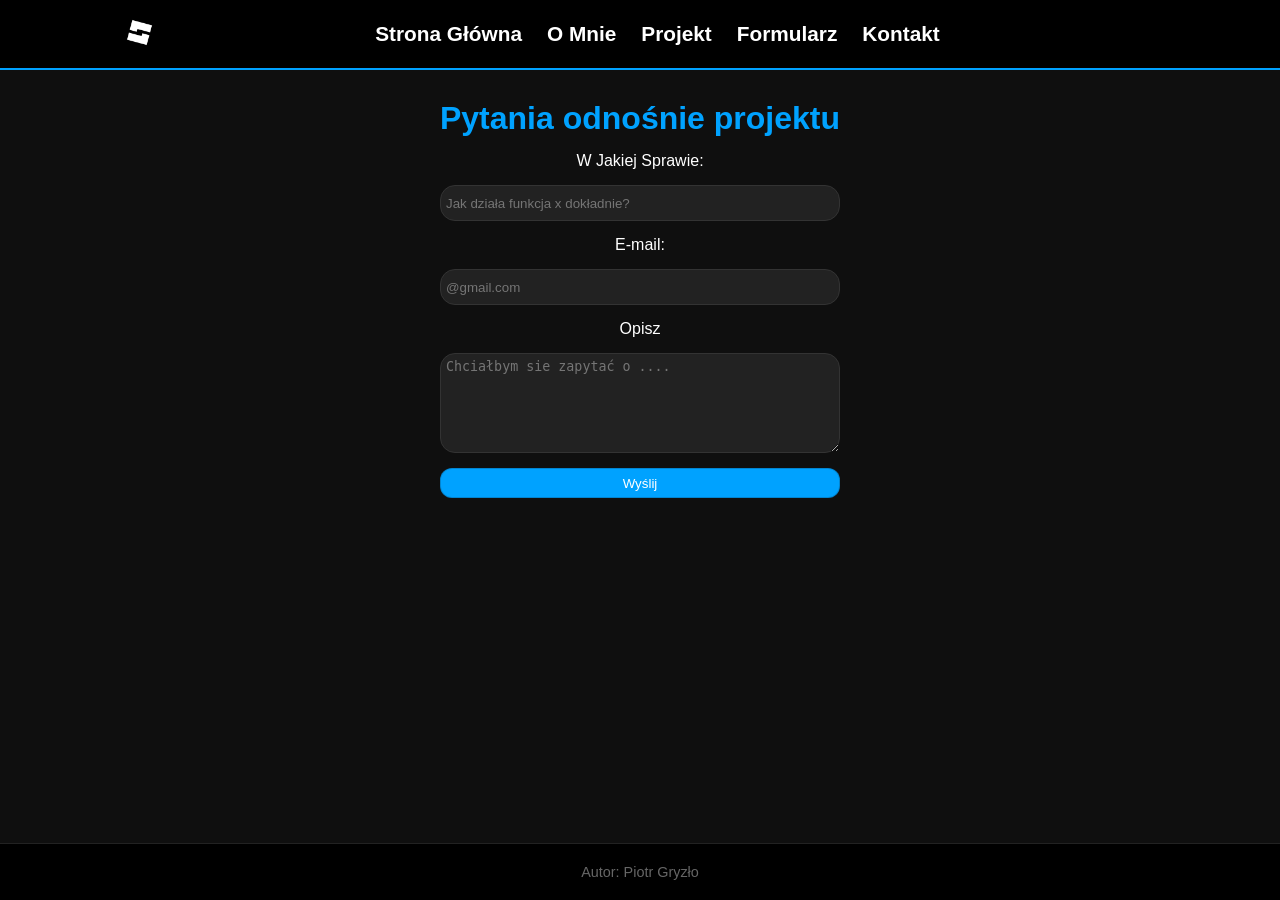
<file: Formularz.html>
<!DOCTYPE html>
<html lang="pl">
<head>
<meta charset="UTF-8">
<meta name="viewport" content="width=device-width, initial-scale=1.0">
<meta name="contact" content="Piotr.gryzlo@zse.krakow.pl">
<meta name="description" content="Strona o moich pasjach: modelowanie 3D, animowanie 2D i 3D oraz programowanie.">
<meta name="keywords" content="pasja, modelowanie 3D, animowanie, programowanie, Roblox Studio">
<meta name="author" content="Piotr Gryzło">
<link rel="stylesheet" href="style.css">
<link rel="shortcut icon" href="Img/RobloxStudio.png" type="image/x-icon">
<title>Pasja</title>
</head>
<body>
    <header class="HeaderBar">
        <nav>
            <div class="Logo">
                <img src="Img/RobloxStudio.png" alt="Img1">
            </div>

            <div class="Menu">
                <a href="index.html">Strona Główna</a>
                <a href="Info.html">O Mnie</a>
                <a href="Project.html">Projekt</a>
                <a href="Formularz.html">Formularz</a>
                <a href="Kontakt.html">Kontakt</a>
            </div>

            <div class="Block"></div>
        </nav>
    </header>
<main>
    <div class="content-wrapper-form">
        <form>

        <h1 id="blue">Pytania odnośnie projektu</h1>
  <label for="topic">W Jakiej Sprawie:</label>
  <input type="text" id="topic" name="topic" required placeholder="Jak działa funkcja x dokładnie?">

  <label for="email">E-mail:</label>
  <input type="email" id="email" name="email" required placeholder="@gmail.com">

<label for="Info">Opisz</label>
  <textarea name="Info" id="Info" placeholder="Chciałbym sie zapytać o ...."></textarea>


  <button type="submit" class="SubmitButton">Wyślij</button>
</form>
    </div>
</main>
<footer>
    <p>Autor: Piotr Gryzło</p>
</footer>
</body>
</html>
</file>
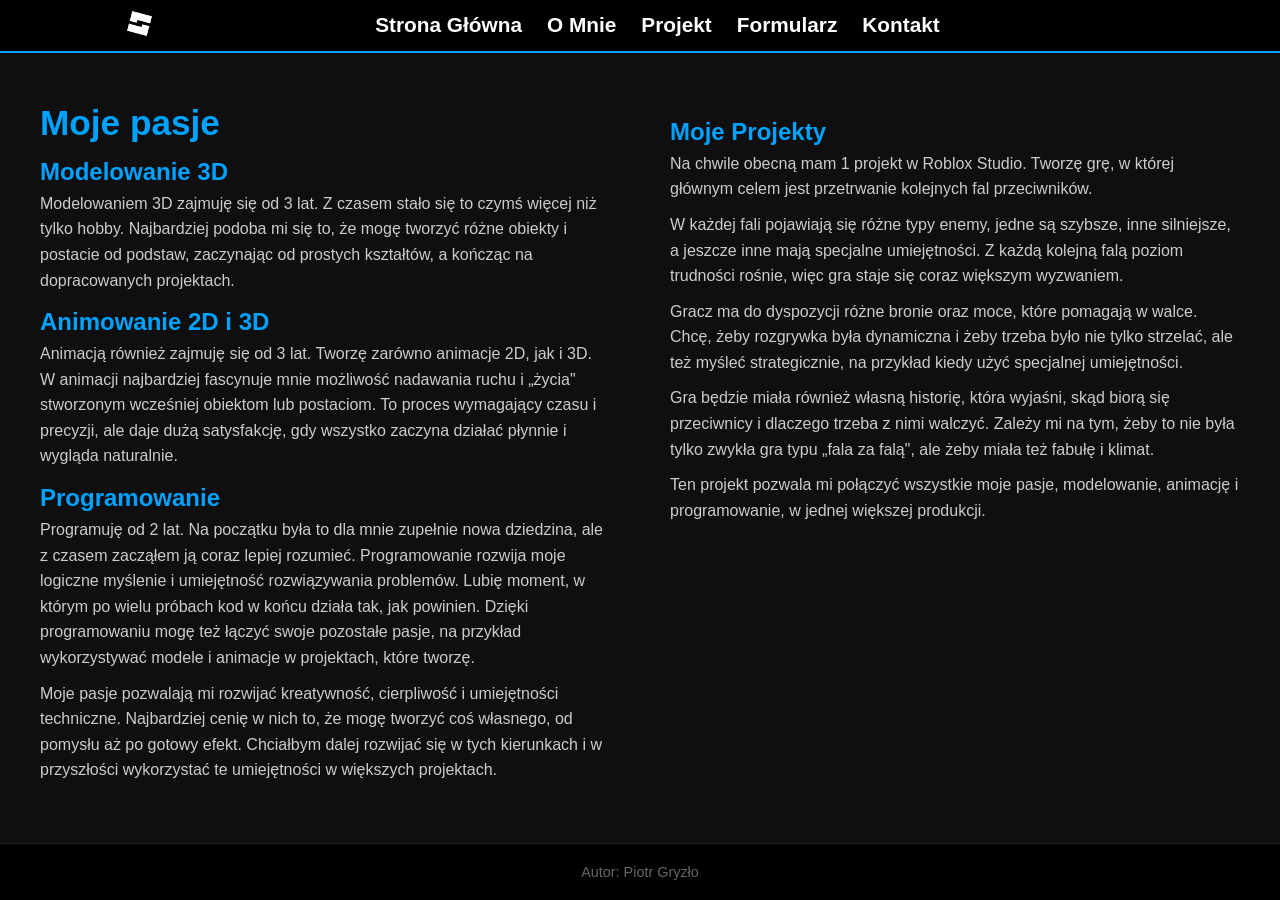
<file: Info.html>
<!DOCTYPE html>
<html lang="pl">
<head>
<meta charset="UTF-8">
<meta name="viewport" content="width=device-width, initial-scale=1.0">
<meta name="contact" content="Piotr.gryzlo@zse.krakow.pl">
<meta name="description" content="Strona o moich pasjach: modelowanie 3D, animowanie 2D i 3D oraz programowanie.">
<meta name="keywords" content="pasja, modelowanie 3D, animowanie, programowanie, Roblox Studio">
<meta name="author" content="Piotr Gryzło">
<link rel="stylesheet" href="style.css">
<link rel="shortcut icon" href="Img/RobloxStudio.png" type="image/x-icon">
<title>Pasja</title>
</head>
<body>
    <header class="HeaderBar">
        <nav>
            <div class="Logo">
                <img src="Img/RobloxStudio.png" alt="Img1">
            </div>

            <div class="Menu">
                <a href="index.html">Strona Główna</a>
                <a href="Info.html">O Mnie</a>
                <a href="Project.html">Projekt</a>
                <a href="Formularz.html">Formularz</a>
                <a href="Kontakt.html">Kontakt</a>
            </div>

            <div class="Block"></div>
        </nav>
    </header>
<main>
    <div class="content-wrapper">
        <article class="left">
          <div class="text">
            <h1>Moje pasje</h1>
            <h2>Modelowanie 3D</h2>
            <p>Modelowaniem 3D zajmuję się od 3 lat. Z czasem stało się to czymś więcej niż tylko hobby.
              Najbardziej podoba mi się to, że mogę tworzyć różne obiekty i postacie 
              od podstaw, zaczynając od prostych kształtów, a kończąc na dopracowanych projektach.</p>
            <h2>Animowanie 2D i 3D</h2>
            <p>Animacją również zajmuję się od 3 lat. Tworzę zarówno animacje 2D, jak i 3D.
              W animacji najbardziej fascynuje mnie możliwość nadawania ruchu i „życia" stworzonym wcześniej obiektom lub postaciom. 
              To proces wymagający czasu i precyzji, ale daje dużą satysfakcję, gdy wszystko zaczyna działać płynnie i wygląda naturalnie.</p>
            <h2>Programowanie</h2>
            <p>Programuję od 2 lat. Na początku była to dla mnie zupełnie nowa dziedzina, ale z czasem zacząłem ją coraz lepiej rozumieć.
              Programowanie rozwija moje logiczne myślenie i umiejętność rozwiązywania problemów. Lubię moment, w którym po wielu próbach kod
              w końcu działa tak, jak powinien. Dzięki programowaniu mogę też łączyć swoje pozostałe pasje, na przykład wykorzystywać modele 
              i animacje w projektach, które tworzę.</p>
            <p>Moje pasje pozwalają mi rozwijać kreatywność, cierpliwość i umiejętności techniczne. Najbardziej cenię w nich to, że mogę tworzyć coś własnego, od pomysłu aż po gotowy efekt.
              Chciałbym dalej rozwijać się w tych kierunkach i w przyszłości wykorzystać te umiejętności w większych projektach.</p>
          </div>
        </article>
        <article class="right">
          <div class="text" id="projects">
            <h2 id="white">Moje Projekty</h2>
            <p>Na chwile obecną mam 1 projekt w Roblox Studio. Tworzę grę, w której głównym celem jest przetrwanie kolejnych fal przeciwników.</p>
            <p>W każdej fali pojawiają się różne typy enemy, jedne są szybsze, inne silniejsze, a jeszcze inne mają specjalne umiejętności. Z każdą kolejną falą poziom trudności rośnie, więc gra staje się coraz większym wyzwaniem.</p>
            <p>Gracz ma do dyspozycji różne bronie oraz moce, które pomagają w walce. Chcę, żeby rozgrywka była dynamiczna i żeby trzeba było nie tylko strzelać, ale też myśleć strategicznie, na przykład kiedy użyć specjalnej umiejętności.</p>
            <p>Gra będzie miała również własną historię, która wyjaśni, skąd biorą się przeciwnicy i dlaczego trzeba z nimi walczyć. Zależy mi na tym, żeby to nie była tylko zwykła gra typu „fala za falą", ale żeby miała też fabułę i klimat.</p>
            <p>Ten projekt pozwala mi połączyć wszystkie moje pasje, modelowanie, animację i programowanie, w jednej większej produkcji.</p>
          </div>
        </article>
    </div>
</main>
<footer>
    <p>Autor: Piotr Gryzło</p>
</footer>
</body>
</html>
</file>
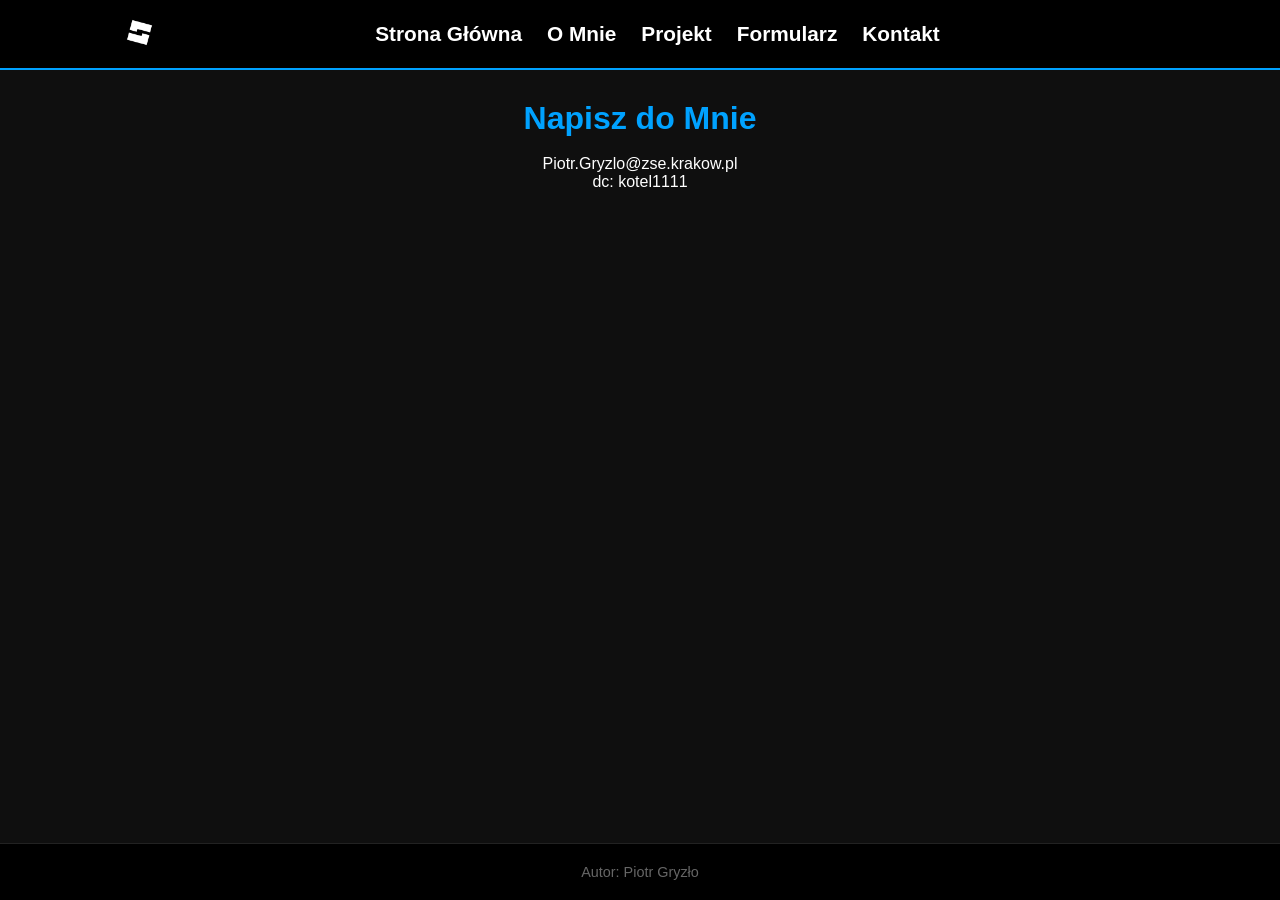
<file: Kontakt.html>
<!DOCTYPE html>
<html lang="pl">
<head>
<meta charset="UTF-8">
<meta name="viewport" content="width=device-width, initial-scale=1.0">
<meta name="contact" content="Piotr.gryzlo@zse.krakow.pl">
<meta name="description" content="Strona o moich pasjach: modelowanie 3D, animowanie 2D i 3D oraz programowanie.">
<meta name="keywords" content="pasja, modelowanie 3D, animowanie, programowanie, Roblox Studio">
<meta name="author" content="Piotr Gryzło">
<link rel="stylesheet" href="style.css">
<link rel="shortcut icon" href="Img/RobloxStudio.png" type="image/x-icon">
<title>Pasja</title>
</head>
<body>
    <header class="HeaderBar">
        <nav>
            <div class="Logo">
                <img src="Img/RobloxStudio.png" alt="Img1">
            </div>

            <div class="Menu">
                <a href="index.html">Strona Główna</a>
                <a href="Info.html">O Mnie</a>
                <a href="Project.html">Projekt</a>
                <a href="Formularz.html">Formularz</a>
                <a href="Kontakt.html">Kontakt</a>
            </div>

            <div class="Block"></div>
        </nav>
    </header>
    <main>
        <h1 id="blue">Napisz do Mnie</h1><br>
        <p>Piotr.Gryzlo@zse.krakow.pl</p>
        <p>dc: kotel1111</p>
    </main>
<footer>
    <p>Autor: Piotr Gryzło</p>
</footer>
</body>
</html>
</file>
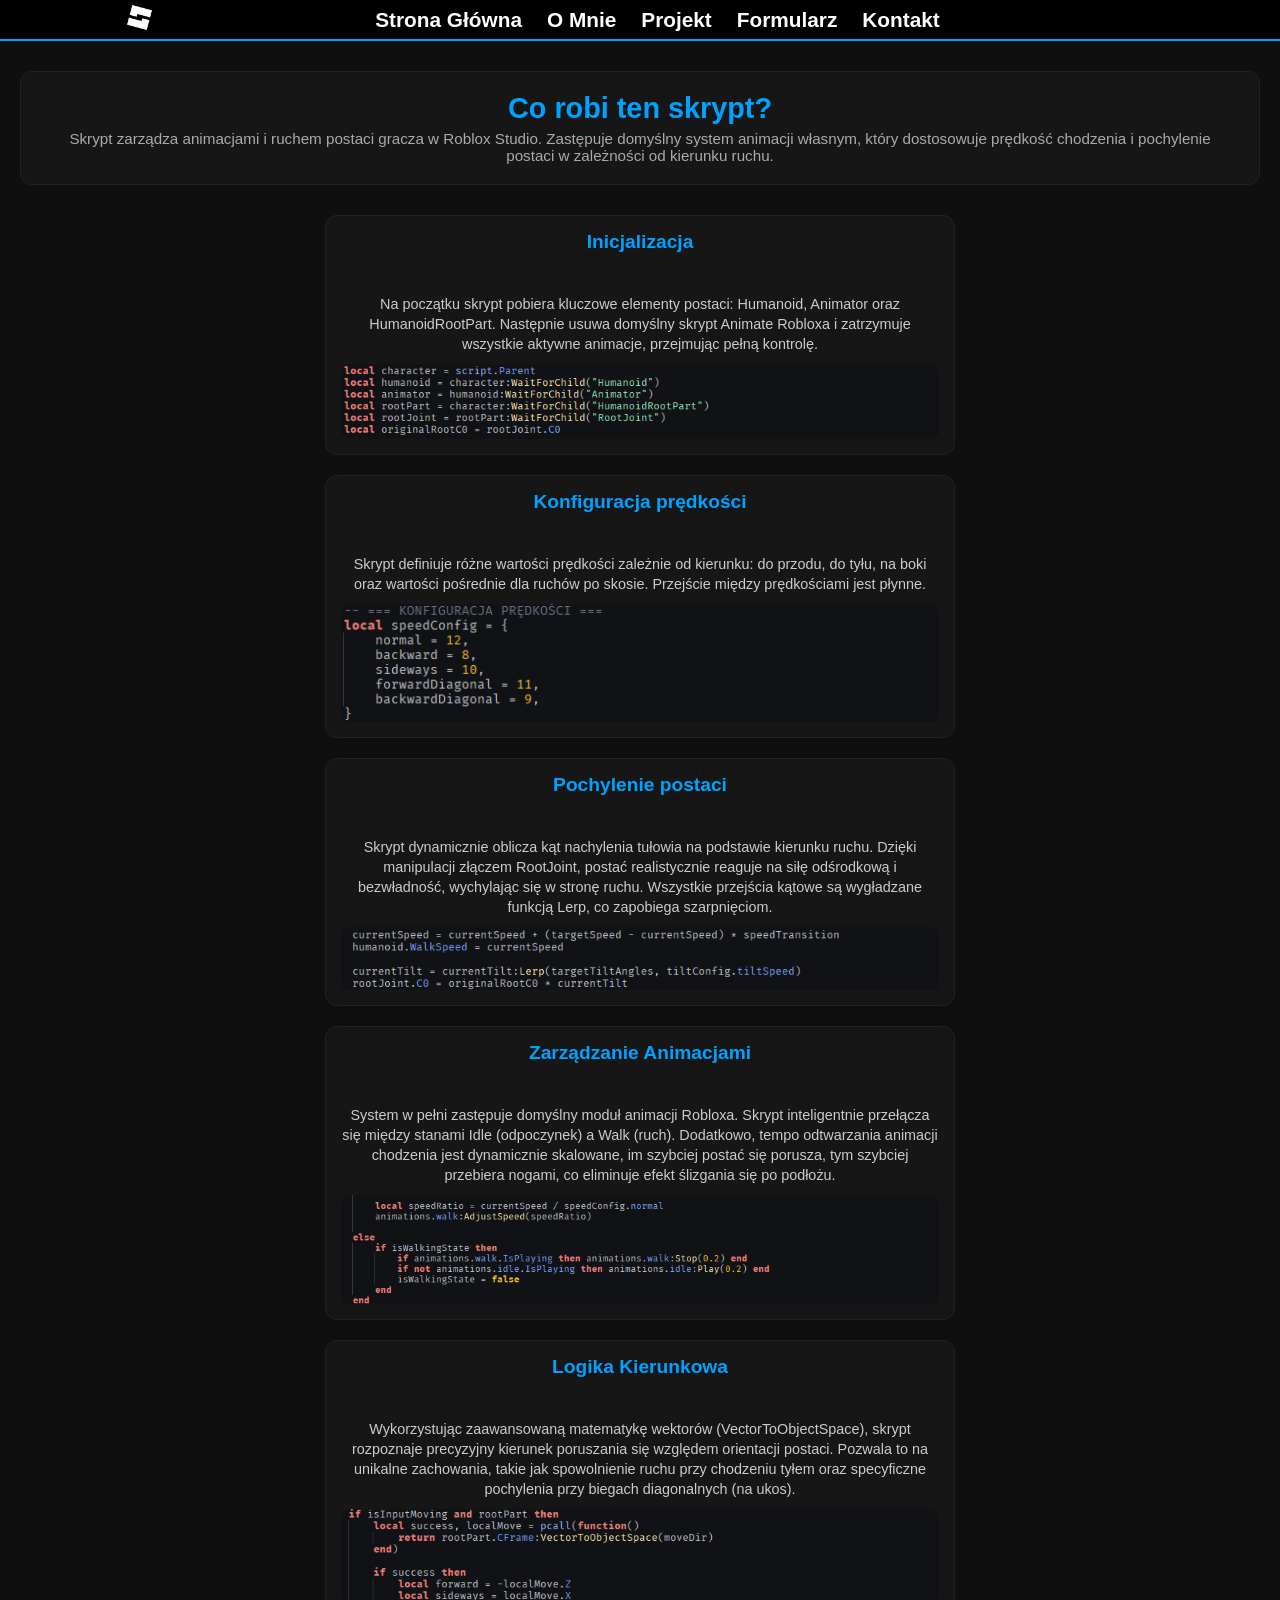
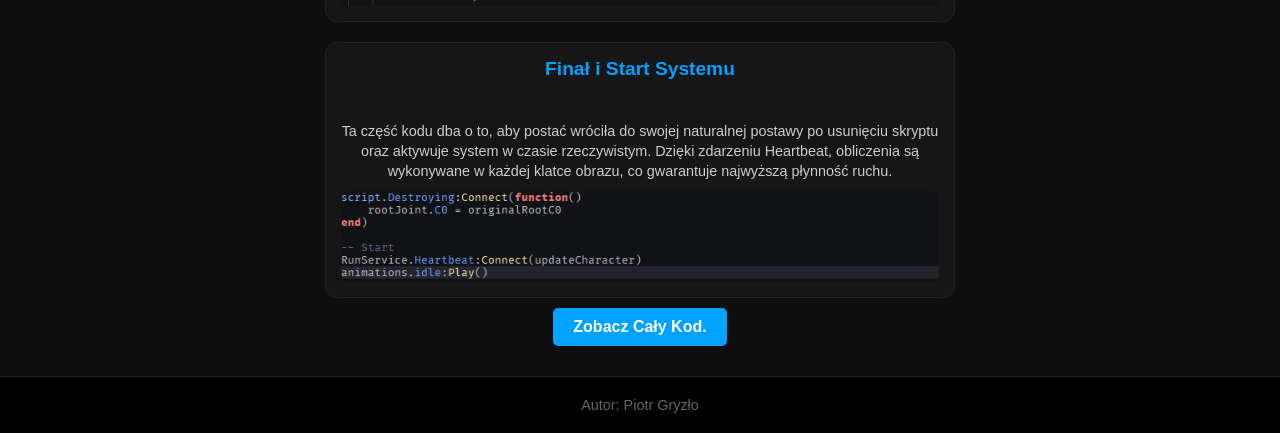
<file: Project.html>
<!DOCTYPE html>
<html lang="pl">
<head>
<meta charset="UTF-8">
<meta name="viewport" content="width=device-width, initial-scale=1.0">
<meta name="contact" content="Piotr.gryzlo@zse.krakow.pl">
<meta name="description" content="Strona o moich pasjach: modelowanie 3D, animowanie 2D i 3D oraz programowanie.">
<meta name="keywords" content="pasja, modelowanie 3D, animowanie, programowanie, Roblox Studio">
<meta name="author" content="Piotr Gryzło">
<link rel="stylesheet" href="style.css">
<link rel="shortcut icon" href="Img/RobloxStudio.png" type="image/x-icon">
<title>Pasja</title>
</head>
<body>
    <header class="HeaderBar">
        <nav>
            <div class="Logo">
                <img src="Img/RobloxStudio.png" alt="Img1">
            </div>

            <div class="Menu">
                <a href="index.html">Strona Główna</a>
                <a href="Info.html">O Mnie</a>
                <a href="Project.html">Projekt</a>
                <a href="Formularz.html">Formularz</a>
                <a href="Kontakt.html">Kontakt</a>
            </div>

            <div class="Block"></div>
        </nav>
    </header>
<main>
    <div class="content-wrapper-project">
        <div class="HeaderBox">
            <div class="HeaderBox-Text">
                <h1>Co robi ten skrypt?</h1>

                <p>Skrypt zarządza animacjami i ruchem postaci gracza w Roblox Studio. Zastępuje domyślny system animacji własnym, 
                który dostosowuje prędkość chodzenia i pochylenie postaci w zależności od kierunku ruchu.</p>
            </div>
             </div>
        <div class="box" >
            <div class="Info-Text">
                <h2>Inicjalizacja</h2><br><br>

                <p>Na początku skrypt pobiera kluczowe elementy postaci: 
                Humanoid, Animator oraz HumanoidRootPart. 
                Następnie usuwa domyślny skrypt Animate Robloxa i zatrzymuje wszystkie aktywne animacje, przejmując 
                pełną kontrolę.</p>
            </div>
            <div class="Info-Img">
                <img src="Img/Part1.png" alt="Img1">
            </div>
            </div>
        <div class="box" >
            <div class="Info-Text">
                <h2>Konfiguracja prędkości</h2><br><br>

                <p>Skrypt definiuje różne wartości prędkości zależnie od kierunku: do przodu, 
                do tyłu, na boki oraz wartości pośrednie dla ruchów po skosie. Przejście między prędkościami jest płynne.</p>
            </div>
            <div class="Info-Img">
                <img src="Img/Part2.png" alt="Img2">
            </div>
  
            </div>
        <div class="box" >
            <div class="Info-Text">
                <h2>Pochylenie postaci</h2><br><br>

                <p>Skrypt dynamicznie oblicza kąt nachylenia 
                    tułowia na podstawie kierunku ruchu. Dzięki manipulacji złączem RootJoint,
                     postać realistycznie reaguje na siłę odśrodkową i bezwładność, 
                    wychylając się w stronę ruchu. Wszystkie 
                    przejścia kątowe są wygładzane funkcją Lerp, co zapobiega szarpnięciom.</p>
            </div>
            <div class="Info-Img">
                <img src="Img/Part3.png" alt="Img2">
            </div>
  
            </div>
        <div class="box" >
            <div class="Info-Text">
                <h2>Zarządzanie Animacjami</h2><br><br>

                <p>System w pełni zastępuje domyślny moduł animacji Robloxa. Skrypt inteligentnie 
                    przełącza się między stanami Idle (odpoczynek) a Walk (ruch). Dodatkowo, tempo
                     odtwarzania animacji chodzenia jest dynamicznie skalowane, im szybciej postać się porusza, 
                     tym szybciej przebiera nogami,
                     co eliminuje efekt ślizgania się po podłożu.</p>
            </div>
            <div class="Info-Img">
                <img src="Img/Part4.png" alt="Img2" >
            </div>
  
            </div>
        <div class="box" >
            <div class="Info-Text">
                <h2>Logika Kierunkowa</h2><br><br>

                <p>Wykorzystując zaawansowaną matematykę wektorów (VectorToObjectSpace), 
                    skrypt rozpoznaje precyzyjny kierunek poruszania się względem orientacji 
                    postaci. Pozwala to na unikalne zachowania, takie jak spowolnienie ruchu przy 
                    chodzeniu 
                    tyłem oraz specyficzne pochylenia przy biegach diagonalnych (na ukos).</p>
            </div>
            <div class="Info-Img">
                <img src="Img/Part5.png" alt="Img2" >
            </div>
  
            </div>
        <div class="box" >
            <div class="Info-Text">
                <h2>Finał i Start Systemu</h2><br><br>

                <p>Ta część kodu dba o to, aby postać wróciła do swojej
                     naturalnej postawy po usunięciu skryptu oraz aktywuje system w czasie rzeczywistym. 
                     Dzięki zdarzeniu Heartbeat,
                     obliczenia są wykonywane w każdej klatce obrazu, co gwarantuje najwyższą płynność ruchu.</p>
            </div>
            <div class="Info-Img">
                <img src="Img/Part6.png" alt="Img2" >
            </div>
  
            </div>
    </div>
            <a href="Doc/Kod_Projekt.pdf" download class="buttonStyle">
                    Zobacz Cały Kod.
            </a>
</main>
<footer>
    <p>Autor: Piotr Gryzło</p>
</footer>
</body>
</html>
</file>
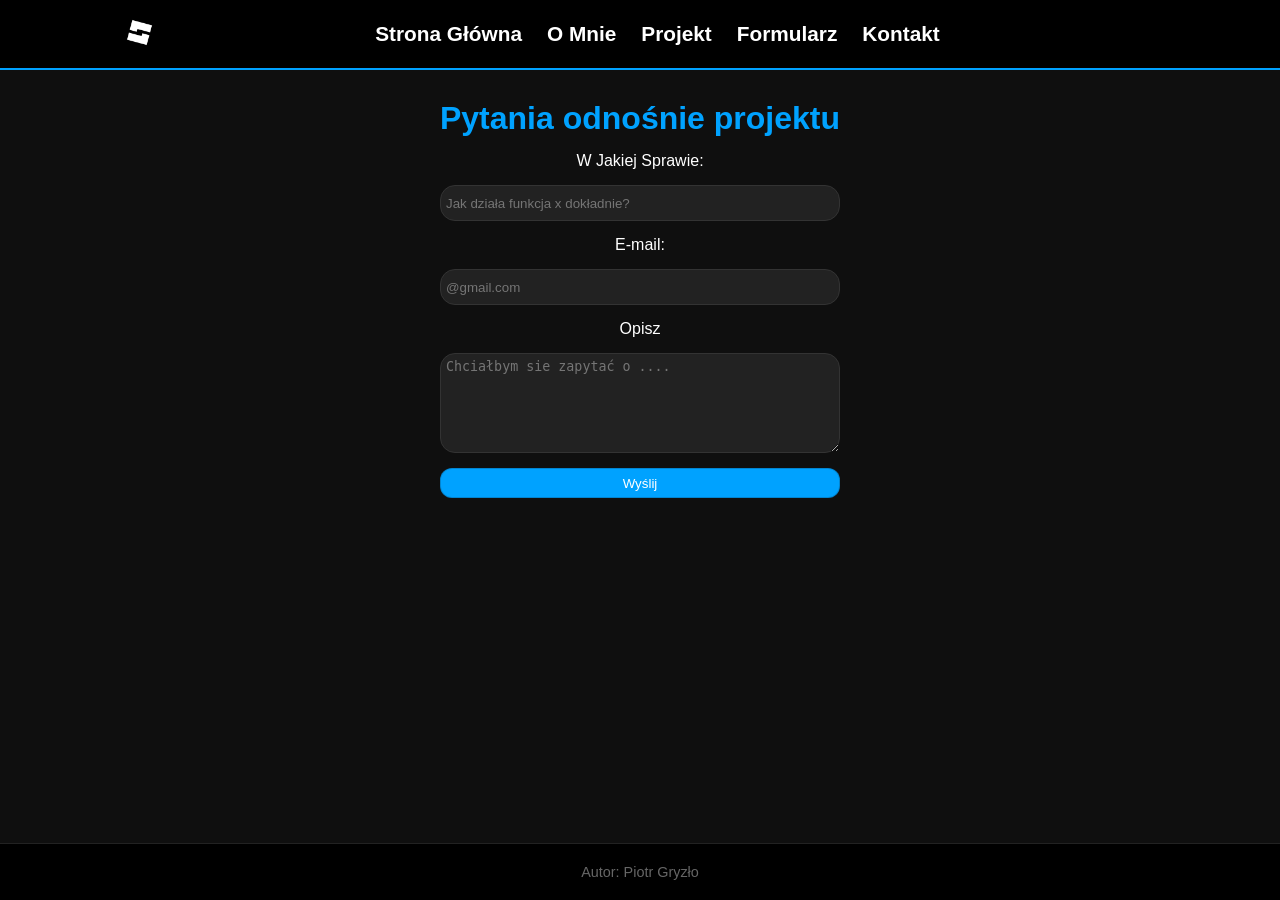
<file: Piotr_Gryzło_1P_Hobby/Piotr_Gryzło_1P_Hobby/Piotr_Gryzło_1P_Hobby/Formularz.html>
<!DOCTYPE html>
<html lang="pl">
<head>
<meta charset="UTF-8">
<meta name="viewport" content="width=device-width, initial-scale=1.0">
<meta name="contact" content="Piotr.gryzlo@zse.krakow.pl">
<meta name="description" content="Strona o moich pasjach: modelowanie 3D, animowanie 2D i 3D oraz programowanie.">
<meta name="keywords" content="pasja, modelowanie 3D, animowanie, programowanie, Roblox Studio">
<meta name="author" content="Piotr Gryzło">
<link rel="stylesheet" href="style.css">
<link rel="shortcut icon" href="Img/RobloxStudio.png" type="image/x-icon">
<title>Pasja</title>
</head>
<body>
    <header class="HeaderBar">
        <nav>
            <div class="Logo">
                <img src="Img/RobloxStudio.png" alt="Img1">
            </div>

            <div class="Menu">
                <a href="Main.html">Strona Główna</a>
                <a href="Info.html">O Mnie</a>
                <a href="Project.html">Projekt</a>
                <a href="Formularz.html">Formularz</a>
                <a href="Kontakt.html">Kontakt</a>
            </div>

            <div class="Block"></div>
        </nav>
    </header>
<main>
    <div class="content-wrapper-form">
        <form>

        <h1 id="blue">Pytania odnośnie projektu</h1>
  <label for="topic">W Jakiej Sprawie:</label>
  <input type="text" id="topic" name="topic" required placeholder="Jak działa funkcja x dokładnie?">

  <label for="email">E-mail:</label>
  <input type="email" id="email" name="email" required placeholder="@gmail.com">

<label for="Info">Opisz</label>
  <textarea name="Info" id="Info" placeholder="Chciałbym sie zapytać o ...."></textarea>


  <button type="submit" class="SubmitButton">Wyślij</button>
</form>
    </div>
</main>
<footer>
    <p>Autor: Piotr Gryzło</p>
</footer>
</body>
</html>
</file>
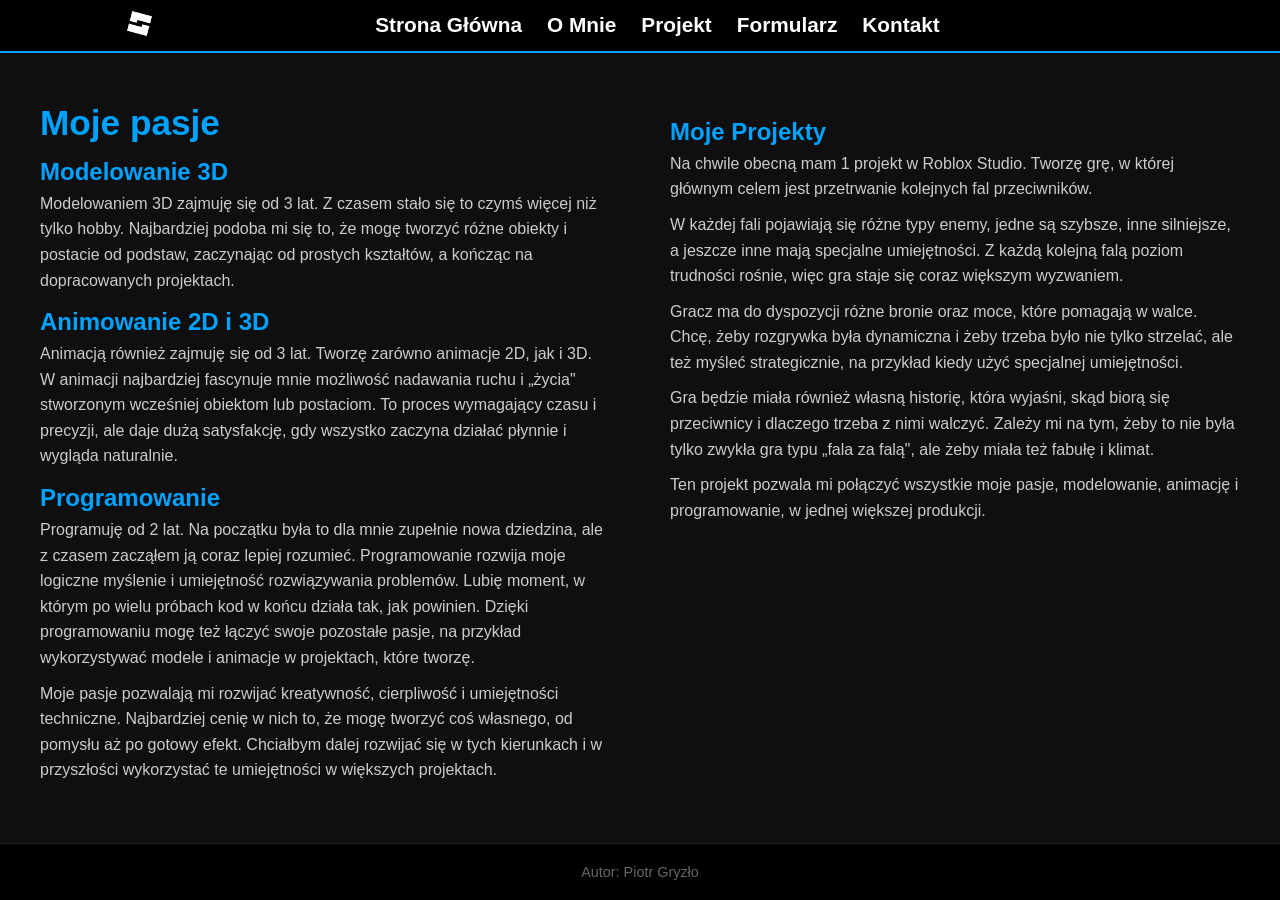
<file: Piotr_Gryzło_1P_Hobby/Piotr_Gryzło_1P_Hobby/Piotr_Gryzło_1P_Hobby/Info.html>
<!DOCTYPE html>
<html lang="pl">
<head>
<meta charset="UTF-8">
<meta name="viewport" content="width=device-width, initial-scale=1.0">
<meta name="contact" content="Piotr.gryzlo@zse.krakow.pl">
<meta name="description" content="Strona o moich pasjach: modelowanie 3D, animowanie 2D i 3D oraz programowanie.">
<meta name="keywords" content="pasja, modelowanie 3D, animowanie, programowanie, Roblox Studio">
<meta name="author" content="Piotr Gryzło">
<link rel="stylesheet" href="style.css">
<link rel="shortcut icon" href="Img/RobloxStudio.png" type="image/x-icon">
<title>Pasja</title>
</head>
<body>
    <header class="HeaderBar">
        <nav>
            <div class="Logo">
                <img src="Img/RobloxStudio.png" alt="Img1">
            </div>

            <div class="Menu">
                <a href="Main.html">Strona Główna</a>
                <a href="Info.html">O Mnie</a>
                <a href="Project.html">Projekt</a>
                <a href="Formularz.html">Formularz</a>
                <a href="Kontakt.html">Kontakt</a>
            </div>

            <div class="Block"></div>
        </nav>
    </header>
<main>
    <div class="content-wrapper">
        <article class="left">
          <div class="text">
            <h1>Moje pasje</h1>
            <h2>Modelowanie 3D</h2>
            <p>Modelowaniem 3D zajmuję się od 3 lat. Z czasem stało się to czymś więcej niż tylko hobby.
              Najbardziej podoba mi się to, że mogę tworzyć różne obiekty i postacie 
              od podstaw, zaczynając od prostych kształtów, a kończąc na dopracowanych projektach.</p>
            <h2>Animowanie 2D i 3D</h2>
            <p>Animacją również zajmuję się od 3 lat. Tworzę zarówno animacje 2D, jak i 3D.
              W animacji najbardziej fascynuje mnie możliwość nadawania ruchu i „życia" stworzonym wcześniej obiektom lub postaciom. 
              To proces wymagający czasu i precyzji, ale daje dużą satysfakcję, gdy wszystko zaczyna działać płynnie i wygląda naturalnie.</p>
            <h2>Programowanie</h2>
            <p>Programuję od 2 lat. Na początku była to dla mnie zupełnie nowa dziedzina, ale z czasem zacząłem ją coraz lepiej rozumieć.
              Programowanie rozwija moje logiczne myślenie i umiejętność rozwiązywania problemów. Lubię moment, w którym po wielu próbach kod
              w końcu działa tak, jak powinien. Dzięki programowaniu mogę też łączyć swoje pozostałe pasje, na przykład wykorzystywać modele 
              i animacje w projektach, które tworzę.</p>
            <p>Moje pasje pozwalają mi rozwijać kreatywność, cierpliwość i umiejętności techniczne. Najbardziej cenię w nich to, że mogę tworzyć coś własnego, od pomysłu aż po gotowy efekt.
              Chciałbym dalej rozwijać się w tych kierunkach i w przyszłości wykorzystać te umiejętności w większych projektach.</p>
          </div>
        </article>
        <article class="right">
          <div class="text" id="projects">
            <h2 id="white">Moje Projekty</h2>
            <p>Na chwile obecną mam 1 projekt w Roblox Studio. Tworzę grę, w której głównym celem jest przetrwanie kolejnych fal przeciwników.</p>
            <p>W każdej fali pojawiają się różne typy enemy, jedne są szybsze, inne silniejsze, a jeszcze inne mają specjalne umiejętności. Z każdą kolejną falą poziom trudności rośnie, więc gra staje się coraz większym wyzwaniem.</p>
            <p>Gracz ma do dyspozycji różne bronie oraz moce, które pomagają w walce. Chcę, żeby rozgrywka była dynamiczna i żeby trzeba było nie tylko strzelać, ale też myśleć strategicznie, na przykład kiedy użyć specjalnej umiejętności.</p>
            <p>Gra będzie miała również własną historię, która wyjaśni, skąd biorą się przeciwnicy i dlaczego trzeba z nimi walczyć. Zależy mi na tym, żeby to nie była tylko zwykła gra typu „fala za falą", ale żeby miała też fabułę i klimat.</p>
            <p>Ten projekt pozwala mi połączyć wszystkie moje pasje, modelowanie, animację i programowanie, w jednej większej produkcji.</p>
          </div>
        </article>
    </div>
</main>
<footer>
    <p>Autor: Piotr Gryzło</p>
</footer>
</body>
</html>
</file>
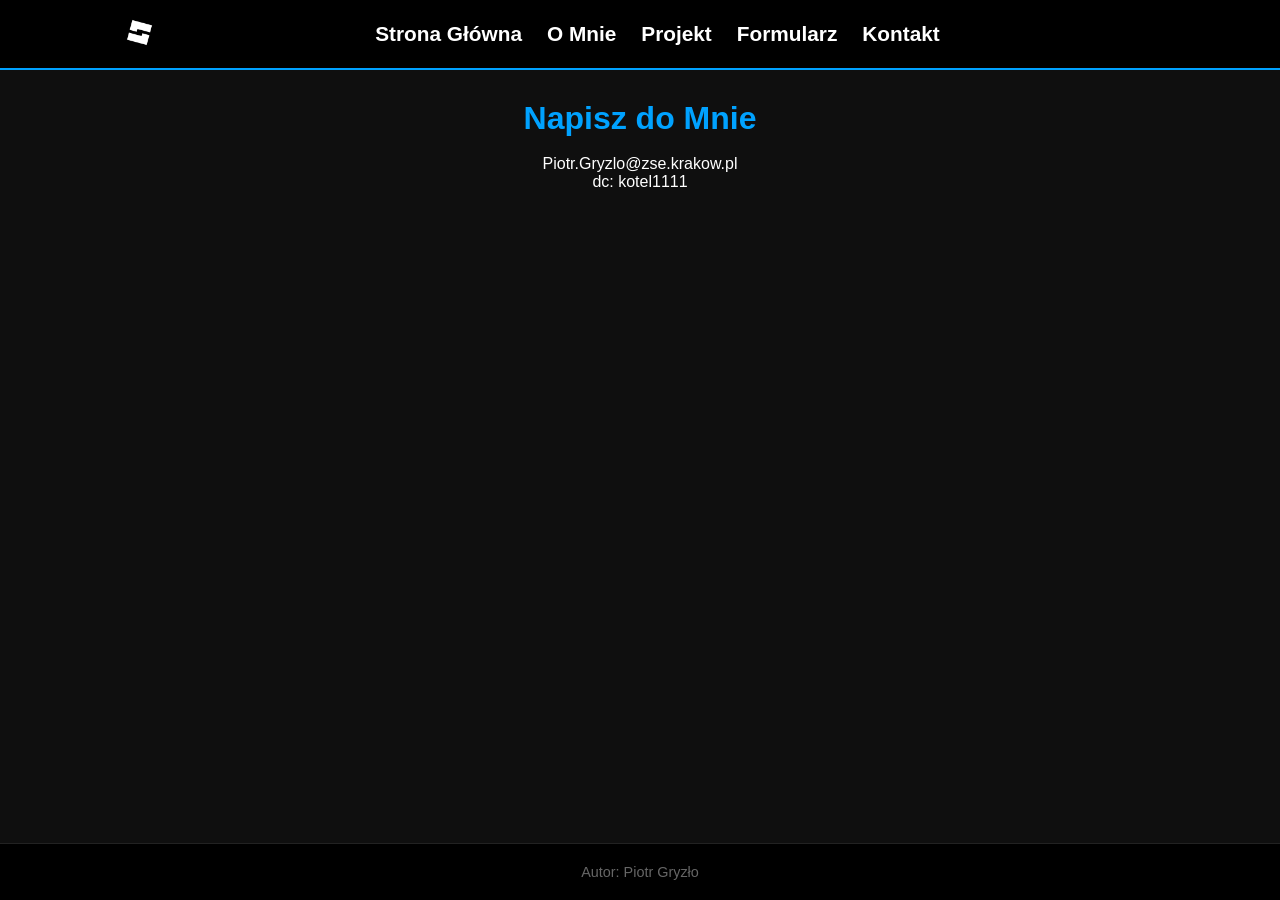
<file: Piotr_Gryzło_1P_Hobby/Piotr_Gryzło_1P_Hobby/Piotr_Gryzło_1P_Hobby/Kontakt.html>
<!DOCTYPE html>
<html lang="pl">
<head>
<meta charset="UTF-8">
<meta name="viewport" content="width=device-width, initial-scale=1.0">
<meta name="contact" content="Piotr.gryzlo@zse.krakow.pl">
<meta name="description" content="Strona o moich pasjach: modelowanie 3D, animowanie 2D i 3D oraz programowanie.">
<meta name="keywords" content="pasja, modelowanie 3D, animowanie, programowanie, Roblox Studio">
<meta name="author" content="Piotr Gryzło">
<link rel="stylesheet" href="style.css">
<link rel="shortcut icon" href="Img/RobloxStudio.png" type="image/x-icon">
<title>Pasja</title>
</head>
<body>
    <header class="HeaderBar">
        <nav>
            <div class="Logo">
                <img src="Img/RobloxStudio.png" alt="Img1">
            </div>

            <div class="Menu">
                <a href="Main.html">Strona Główna</a>
                <a href="Info.html">O Mnie</a>
                <a href="Project.html">Projekt</a>
                <a href="Formularz.html">Formularz</a>
                <a href="Kontakt.html">Kontakt</a>
            </div>

            <div class="Block"></div>
        </nav>
    </header>
    <main>
        <h1 id="blue">Napisz do Mnie</h1><br>
        <p>Piotr.Gryzlo@zse.krakow.pl</p>
        <p>dc: kotel1111</p>
    </main>
<footer>
    <p>Autor: Piotr Gryzło</p>
</footer>
</body>
</html>
</file>
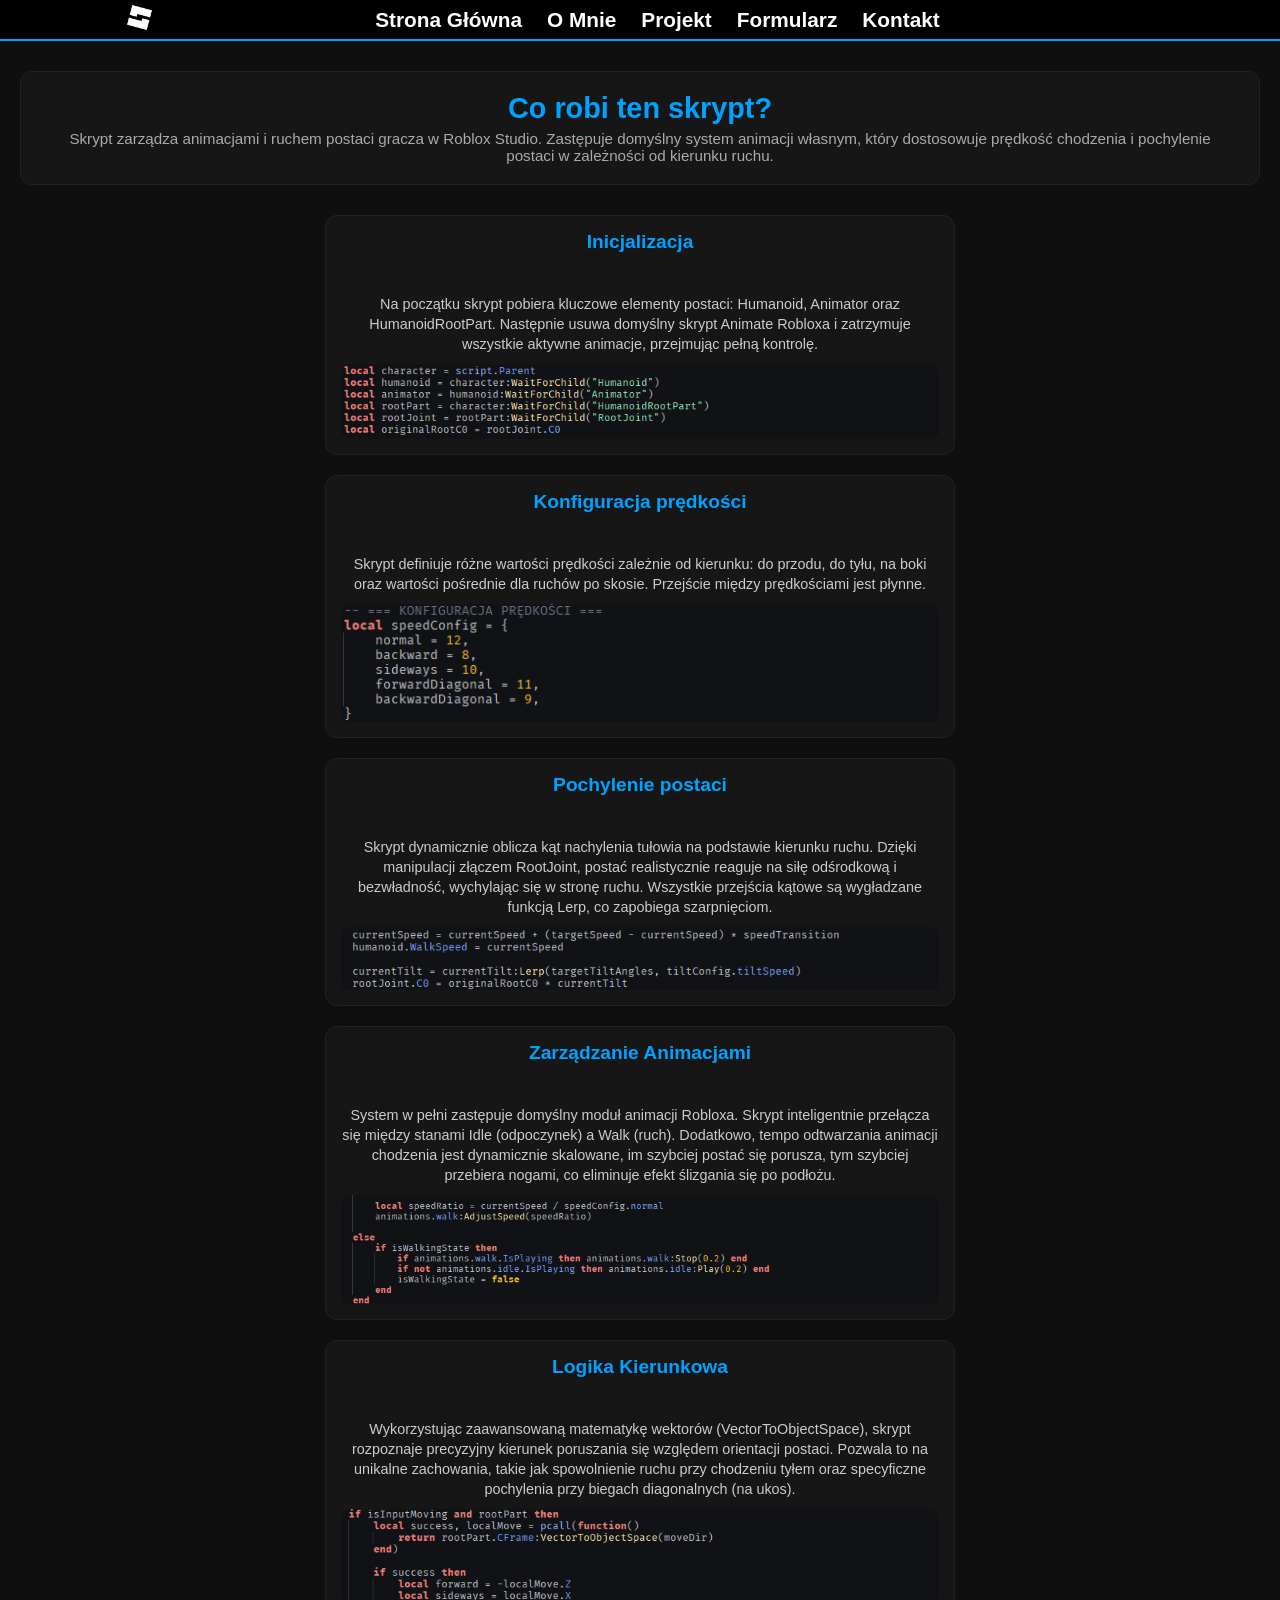
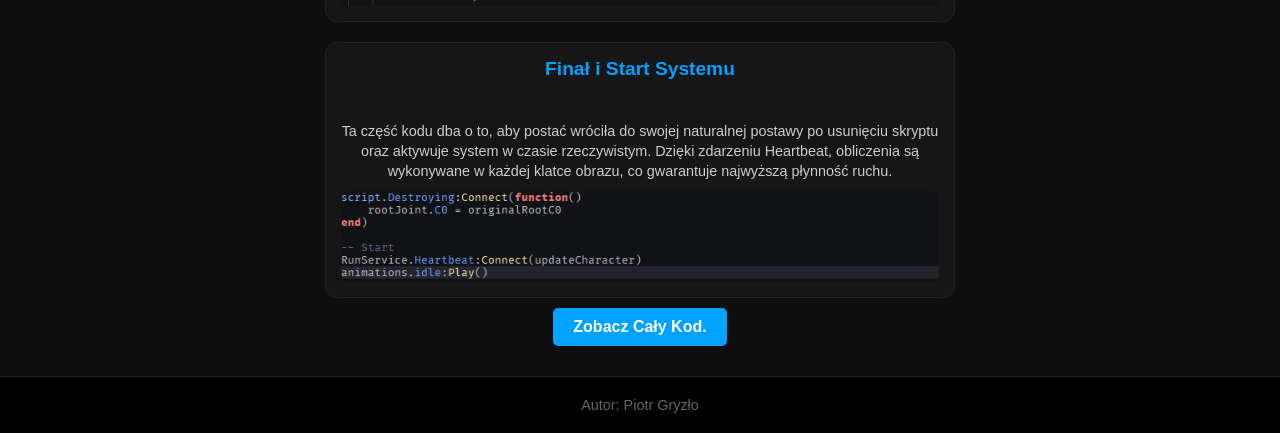
<file: Piotr_Gryzło_1P_Hobby/Piotr_Gryzło_1P_Hobby/Piotr_Gryzło_1P_Hobby/Project.html>
<!DOCTYPE html>
<html lang="pl">
<head>
<meta charset="UTF-8">
<meta name="viewport" content="width=device-width, initial-scale=1.0">
<meta name="contact" content="Piotr.gryzlo@zse.krakow.pl">
<meta name="description" content="Strona o moich pasjach: modelowanie 3D, animowanie 2D i 3D oraz programowanie.">
<meta name="keywords" content="pasja, modelowanie 3D, animowanie, programowanie, Roblox Studio">
<meta name="author" content="Piotr Gryzło">
<link rel="stylesheet" href="style.css">
<link rel="shortcut icon" href="Img/RobloxStudio.png" type="image/x-icon">
<title>Pasja</title>
</head>
<body>
    <header class="HeaderBar">
        <nav>
            <div class="Logo">
                <img src="Img/RobloxStudio.png" alt="Img1">
            </div>

            <div class="Menu">
                <a href="Main.html">Strona Główna</a>
                <a href="Info.html">O Mnie</a>
                <a href="Project.html">Projekt</a>
                <a href="Formularz.html">Formularz</a>
                <a href="Kontakt.html">Kontakt</a>
            </div>

            <div class="Block"></div>
        </nav>
    </header>
<main>
    <div class="content-wrapper-project">
        <div class="HeaderBox">
            <div class="HeaderBox-Text">
                <h1>Co robi ten skrypt?</h1>

                <p>Skrypt zarządza animacjami i ruchem postaci gracza w Roblox Studio. Zastępuje domyślny system animacji własnym, 
                który dostosowuje prędkość chodzenia i pochylenie postaci w zależności od kierunku ruchu.</p>
            </div>
             </div>
        <div class="box" >
            <div class="Info-Text">
                <h2>Inicjalizacja</h2><br><br>

                <p>Na początku skrypt pobiera kluczowe elementy postaci: 
                Humanoid, Animator oraz HumanoidRootPart. 
                Następnie usuwa domyślny skrypt Animate Robloxa i zatrzymuje wszystkie aktywne animacje, przejmując 
                pełną kontrolę.</p>
            </div>
            <div class="Info-Img">
                <img src="Img/Part1.png" alt="Img1">
            </div>
            </div>
        <div class="box" >
            <div class="Info-Text">
                <h2>Konfiguracja prędkości</h2><br><br>

                <p>Skrypt definiuje różne wartości prędkości zależnie od kierunku: do przodu, 
                do tyłu, na boki oraz wartości pośrednie dla ruchów po skosie. Przejście między prędkościami jest płynne.</p>
            </div>
            <div class="Info-Img">
                <img src="Img/Part2.png" alt="Img2">
            </div>
  
            </div>
        <div class="box" >
            <div class="Info-Text">
                <h2>Pochylenie postaci</h2><br><br>

                <p>Skrypt dynamicznie oblicza kąt nachylenia 
                    tułowia na podstawie kierunku ruchu. Dzięki manipulacji złączem RootJoint,
                     postać realistycznie reaguje na siłę odśrodkową i bezwładność, 
                    wychylając się w stronę ruchu. Wszystkie 
                    przejścia kątowe są wygładzane funkcją Lerp, co zapobiega szarpnięciom.</p>
            </div>
            <div class="Info-Img">
                <img src="Img/Part3.png" alt="Img2">
            </div>
  
            </div>
        <div class="box" >
            <div class="Info-Text">
                <h2>Zarządzanie Animacjami</h2><br><br>

                <p>System w pełni zastępuje domyślny moduł animacji Robloxa. Skrypt inteligentnie 
                    przełącza się między stanami Idle (odpoczynek) a Walk (ruch). Dodatkowo, tempo
                     odtwarzania animacji chodzenia jest dynamicznie skalowane, im szybciej postać się porusza, 
                     tym szybciej przebiera nogami,
                     co eliminuje efekt ślizgania się po podłożu.</p>
            </div>
            <div class="Info-Img">
                <img src="Img/Part4.png" alt="Img2" >
            </div>
  
            </div>
        <div class="box" >
            <div class="Info-Text">
                <h2>Logika Kierunkowa</h2><br><br>

                <p>Wykorzystując zaawansowaną matematykę wektorów (VectorToObjectSpace), 
                    skrypt rozpoznaje precyzyjny kierunek poruszania się względem orientacji 
                    postaci. Pozwala to na unikalne zachowania, takie jak spowolnienie ruchu przy 
                    chodzeniu 
                    tyłem oraz specyficzne pochylenia przy biegach diagonalnych (na ukos).</p>
            </div>
            <div class="Info-Img">
                <img src="Img/Part5.png" alt="Img2" >
            </div>
  
            </div>
        <div class="box" >
            <div class="Info-Text">
                <h2>Finał i Start Systemu</h2><br><br>

                <p>Ta część kodu dba o to, aby postać wróciła do swojej
                     naturalnej postawy po usunięciu skryptu oraz aktywuje system w czasie rzeczywistym. 
                     Dzięki zdarzeniu Heartbeat,
                     obliczenia są wykonywane w każdej klatce obrazu, co gwarantuje najwyższą płynność ruchu.</p>
            </div>
            <div class="Info-Img">
                <img src="Img/Part6.png" alt="Img2" >
            </div>
  
            </div>
    </div>
            <a href="Doc/Kod_Projekt.pdf" download class="buttonStyle">
                    Zobacz Cały Kod.
            </a>
</main>
<footer>
    <p>Autor: Piotr Gryzło</p>
</footer>
</body>
</html>
</file>
<file: style.css>
* {
    padding: 0;
    margin: 0;
    box-sizing: border-box;
}

html, body{
    height: 100%;
}

body {
    color: white; 
    font-family: 'Segoe UI', Tahoma, sans-serif; 
    background-color: #0f0f0f;
    display: flex;
    flex-direction: column;
}

.Logo img{
   height: 35px;
   width: auto;
}

.HeaderBar {
    background-color: black;
    border-bottom: 2px solid #00a2ff;
    display: flex;
    justify-content: center;
    padding: 0 5%;
    height: 70px;
}

.HeaderBar nav{
    display: flex;
    align-items: center;
    width: 100%;
    max-width: 90%;
    justify-content: space-between;
}

.Menu {
    display: flex;
    gap: 25px;
}

.Menu a{
    color: white;
    text-decoration: none;
    font-weight: bold;
    transition: 0.5s;
    font-size: 1.3rem;
}

.Menu a:hover {
    color: #00a2ff;
}

main {
    flex: 1 0 auto;
    display: flex;
    flex-direction: column;
    align-items: center;
    padding: 30px 20px;
}

.content-wrapper, .content-wrapper-project {
    width: 100%;
    max-width: 1300px;
    display: flex;
    flex-wrap: wrap;
    justify-content: center;
    gap: 20px;
}

.left, .right {
    flex: 1;
    min-width: 500px;
    padding: 20px;
}

form {
    display: flex;
    flex-flow: column;
    gap: 15px;
    text-align: center;
}

input {
    background-color: #222;
    border-radius: 15px;
    border: 1px solid #333;
    min-height: 4vh;
    color: white;
    padding: 5px;
    
}
input:focus {
    outline: none;
}

textarea {
  min-height: 100px; 
  max-height: 300px; 
  resize: vertical;  
  background-color: #222;
  border-radius: 15px;
  border: 1px solid #333;
  color: white;
  padding: 5px;
}

textarea:focus {
    outline: none;
}

.SubmitButton{
    border-radius: 12px;
    background-color: #00a2ff;
    color: white;
    border: 1px solid #047bc0ba;
    min-height: 30px;
    transition: 0.4s;
}

.SubmitButton:hover{
    transform: translateY(-3px);
}

.text p{ 
    color: #ccc;
    line-height: 1.6;
    margin-bottom: 10px;
}

.text h1{
    font-size: 2.2rem;
    color: #00a2ff;
    margin-bottom: 15px;
}

.text h2{
    color: #00a2ff;
    margin: 15px 0 5px 0;
}

.buttonStyle {
    display: inline-block;
    background-color: #00a2ff;
    color: white;
    padding: 10px 20px;
    border-radius: 5px;
    text-decoration: none;
    font-weight: bold;
    margin-top: 10px;
    transition: 0.4s;
}

.buttonStyle:hover{
    transform: translateY(-3px);
}

video {
    width: 100%;
    border-radius: 10px;
    border: 1px solid #333;
}

footer {
    background-color: #000;
    padding: 20px;
    text-align: center;
    color: #666;
    border-top: 1px solid #222;
    font-size: 0.9rem;
}

.HeaderBox {
    width: 100%;
    background-color: #161616;
    padding: 20px 30px;
    border-radius: 12px;
    border: 1px solid #222;
    text-align: center;
    margin-bottom: 10px;
    transition: 0.4s;
}

.HeaderBox h1{
    font-size: 1.8rem;
    color: #00a2ff;
    margin-bottom: 5px;
}

.HeaderBox p {
    color: #aaa;
    font-size: 0.95rem;
}

.HeaderBox:hover{
    border: 1px solid #00a2ff;
}

.box:hover{
    border: 1px solid #00a2ff;
    transform: translateY(-3px);
}

.box {
    max-width: 630px; 
    background-color: #161616;
    padding: 15px;
    border-radius: 12px;
    border: 1px solid #222;
    display: flex;
    flex-direction: column;
    transition: 0.3s;
}

.Info-Text p {
    font-size: 0.9rem;
    color: #ccc;
    line-height: 1.4;
}

.Info-Text {
    text-align: center;
    padding-bottom: 10px;
}

.Info-Text h2 {
    font-size: 1.2rem;
    color: #00a2ff;
    margin-bottom: 5px;
}

.Info-Img img {
    width: 100%;
    border-radius: 8px;
    display: block;
}

#blue {
    color: #00a2ff;
}


@media (max-width: 750px) {
    .left, .right, .box {
        min-width: 100%;
    }
    .headerbar nav {
        flex-direction: column;
        gap: 10px;
    }

    .Menu a{
        font-size: 0.6rem;
}
}
</file>
<file: Piotr_Gryzło_1P_Hobby/Piotr_Gryzło_1P_Hobby/Piotr_Gryzło_1P_Hobby/style.css>
* {
    padding: 0;
    margin: 0;
    box-sizing: border-box;
}

html, body{
    height: 100%;
}

body {
    color: white; 
    font-family: 'Segoe UI', Tahoma, sans-serif; 
    background-color: #0f0f0f;
    display: flex;
    flex-direction: column;
}


.Logo img{
   height: 35px;
   width: auto;
}

.HeaderBar {
    background-color: black;
    border-bottom: 2px solid #00a2ff;
    display: flex;
    justify-content: center;
    padding: 0 5%;
    height: 70px;
}

.HeaderBar nav{
    display: flex;
    align-items: center;
    width: 100%;
    max-width: 90%;
    justify-content: space-between;
}

.Menu {
    display: flex;
    gap: 25px;
}

.Menu a{
    color: white;
    text-decoration: none;
    font-weight: bold;
    transition: 0.5s;
    font-size: 1.3rem;
}

.Menu a:hover {
    color: #00a2ff;
}

main {
    flex: 1 0 auto;
    display: flex;
    flex-direction: column;
    align-items: center;
    padding: 30px 20px;
}

.content-wrapper, .content-wrapper-project {
    width: 100%;
    max-width: 1300px;
    display: flex;
    flex-wrap: wrap;
    justify-content: center;
    gap: 20px;
}



.left, .right {
    flex: 1;
    min-width: 500px;
    padding: 20px;
}

form {
    display: flex;
    flex-flow: column;
    gap: 15px;
    text-align: center;
}

input {
    background-color: #222;
    border-radius: 15px;
    border: 1px solid #333;
    min-height: 4vh;
    color: white;
    padding: 5px;
    
}
input:focus {
    outline: none;
}

textarea {
  min-height: 100px; 
  max-height: 300px; 
  resize: vertical;  
  background-color: #222;
  border-radius: 15px;
  border: 1px solid #333;
  color: white;
  padding: 5px;
}

textarea:focus {
    outline: none;
}

.SubmitButton{
    border-radius: 12px;
    background-color: #00a2ff;
    color: white;
    border: 1px solid #047bc0ba;
    min-height: 30px;
    transition: 0.4s;
}

.SubmitButton:hover{
    transform: translateY(-3px);
}




.text p{ 
    color: #ccc;
    line-height: 1.6;
    margin-bottom: 10px;
}

.text h1{
    font-size: 2.2rem;
    color: #00a2ff;
    margin-bottom: 15px;
}

.text h2{
    color: #00a2ff;
    margin: 15px 0 5px 0;
}

.buttonStyle {
    display: inline-block;
    background-color: #00a2ff;
    color: white;
    padding: 10px 20px;
    border-radius: 5px;
    text-decoration: none;
    font-weight: bold;
    margin-top: 10px;
    transition: 0.4s;
}

.buttonStyle:hover{
    transform: translateY(-3px);
}

video {
    width: 100%;
    border-radius: 10px;
    border: 1px solid #333;
}

footer {
    background-color: #000;
    padding: 20px;
    text-align: center;
    color: #666;
    border-top: 1px solid #222;
    font-size: 0.9rem;
}

.HeaderBox {
    width: 100%;
    background-color: #161616;
    padding: 20px 30px;
    border-radius: 12px;
    border: 1px solid #222;
    text-align: center;
    margin-bottom: 10px;
    transition: 0.4s;
}

.HeaderBox h1{
    font-size: 1.8rem;
    color: #00a2ff;
    margin-bottom: 5px;
}

.HeaderBox p {
    color: #aaa;
    font-size: 0.95rem;
}

.HeaderBox:hover{
    border: 1px solid #00a2ff;
}

.box:hover{
    border: 1px solid #00a2ff;
    transform: translateY(-3px);
}

.box {
    max-width: 630px; 
    background-color: #161616;
    padding: 15px;
    border-radius: 12px;
    border: 1px solid #222;
    display: flex;
    flex-direction: column;
    transition: 0.3s;
}

.Info-Text p {
    font-size: 0.9rem;
    color: #ccc;
    line-height: 1.4;
}

.Info-Text {
    text-align: center;
    padding-bottom: 10px;
}

.Info-Text h2 {
    font-size: 1.2rem;
    color: #00a2ff;
    margin-bottom: 5px;
}

.Info-Img img {
    width: 100%;
    border-radius: 8px;
    display: block;
}

#blue {
    color: #00a2ff;
}


@media (max-width: 750px) {
    .left, .right, .box {
        min-width: 100%;
    }
    .headerbar nav {
        flex-direction: column;
        gap: 10px;
    }

    .Menu a{
        font-size: 0.6rem;
}
}
</file>
